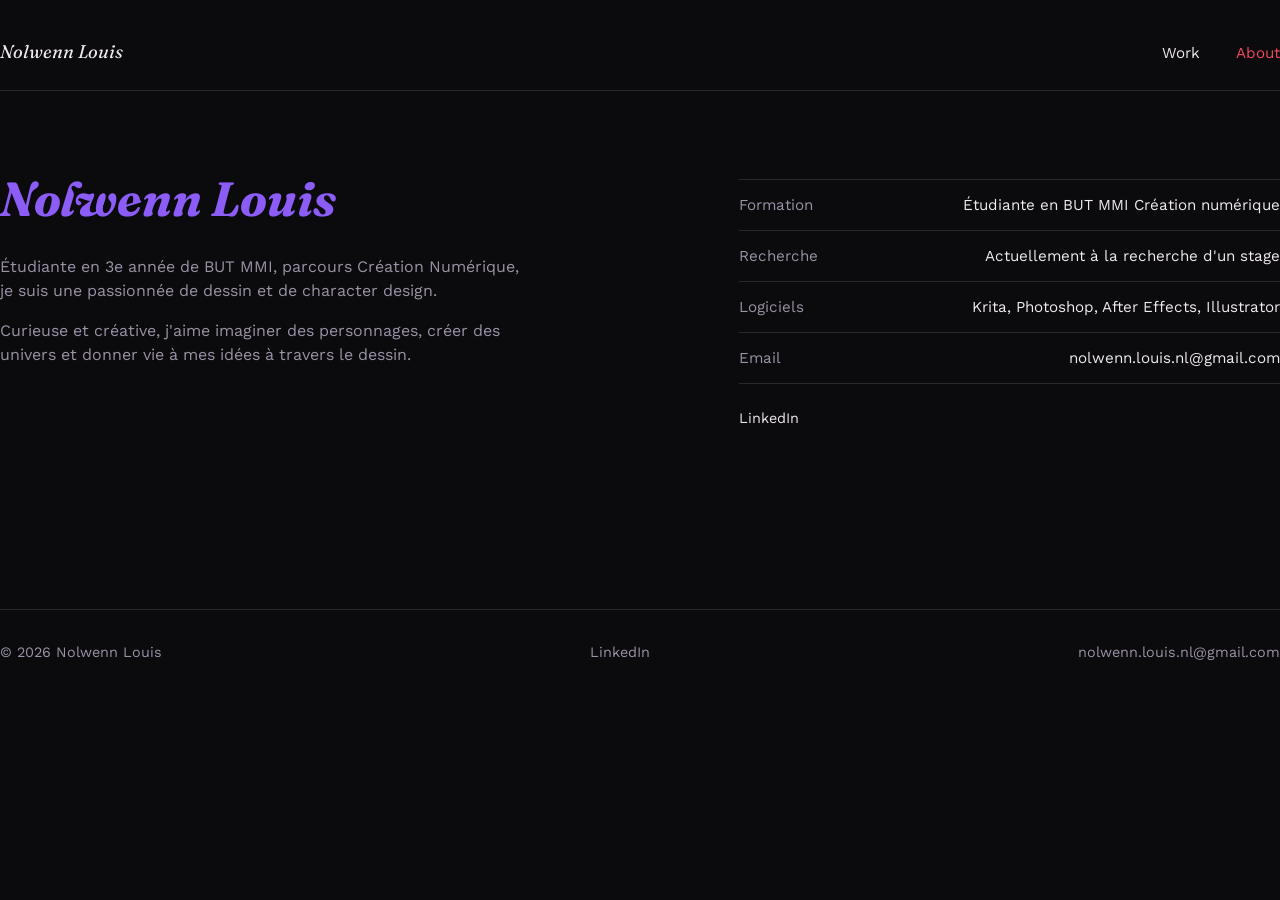
<file: about.html>
<!DOCTYPE html>
<html lang="fr">
<head>
  <meta charset="UTF-8" />
  <meta name="viewport" content="width=device-width, initial-scale=1" />
  <title>Nolwenn Louis</title>
  <meta name="description" content="À propos de Prénom Nom, étudiant en BUT MMI, character designer et illustrateur à la recherche d'un stage." />
  <link rel="icon" href="images/favicon.svg" type="image/svg+xml" />
  <link rel="preconnect" href="https://fonts.googleapis.com">
  <link rel="preconnect" href="https://fonts.gstatic.com" crossorigin>
  <link href="https://fonts.googleapis.com/css2?family=Fraunces:ital,opsz,wght@0,9..144,400;1,9..144,400;1,9..144,500&family=Work+Sans:wght@400;500&display=swap" rel="stylesheet">
  <link rel="stylesheet" href="style.css" />
</head>
<body>

  <header class="site-header container">
    <a class="logo" href="index.html" data-about="name">Prénom Nom</a>
    <nav class="site-nav" aria-label="Navigation principale">
      <ul>
        <li><a href="work.html">Work</a></li>
        <li><a href="about.html" aria-current="page">About</a></li>
      </ul>
    </nav>
  </header>

  <main class="container about-layout">
    <div class="about-text">
      <h1 data-about="name">Prénom Nom</h1>
      <div data-about-bio>
        <p>Présentation à venir.</p>
      </div>
    </div>

    <aside class="about-side">
      <dl>
        <div class="row"><dt>Formation</dt><dd data-about="status">BUT MMI · Création numérique</dd></div>
        <div class="row"><dt>Recherche</dt><dd data-about="internshipNote">Stage</dd></div>
        <div class="row"><dt>Logiciels</dt><dd data-about-softwares></dd></div>
        <div class="row"><dt>Email</dt><dd><a href="mailto:" data-about-email-link>email</a></dd></div>
      </dl>
      <ul data-about-links style="margin-top: 1.5rem; display:flex; gap:1.25rem; font-size: 0.9rem;"></ul>
    </aside>
  </main>

  <footer class="site-footer container">
    <p>&copy; <span id="year"></span> <span data-about="name">Prénom Nom</span></p>
    <ul data-about-links></ul>
    <a href="mailto:" data-about-email-link>email</a>
  </footer>

  <script>document.getElementById("year").textContent = new Date().getFullYear();</script>
  <script src="works.js"></script>
  <script src="about.js"></script>
  <script src="script.js"></script>
</body>
</html>
</file>
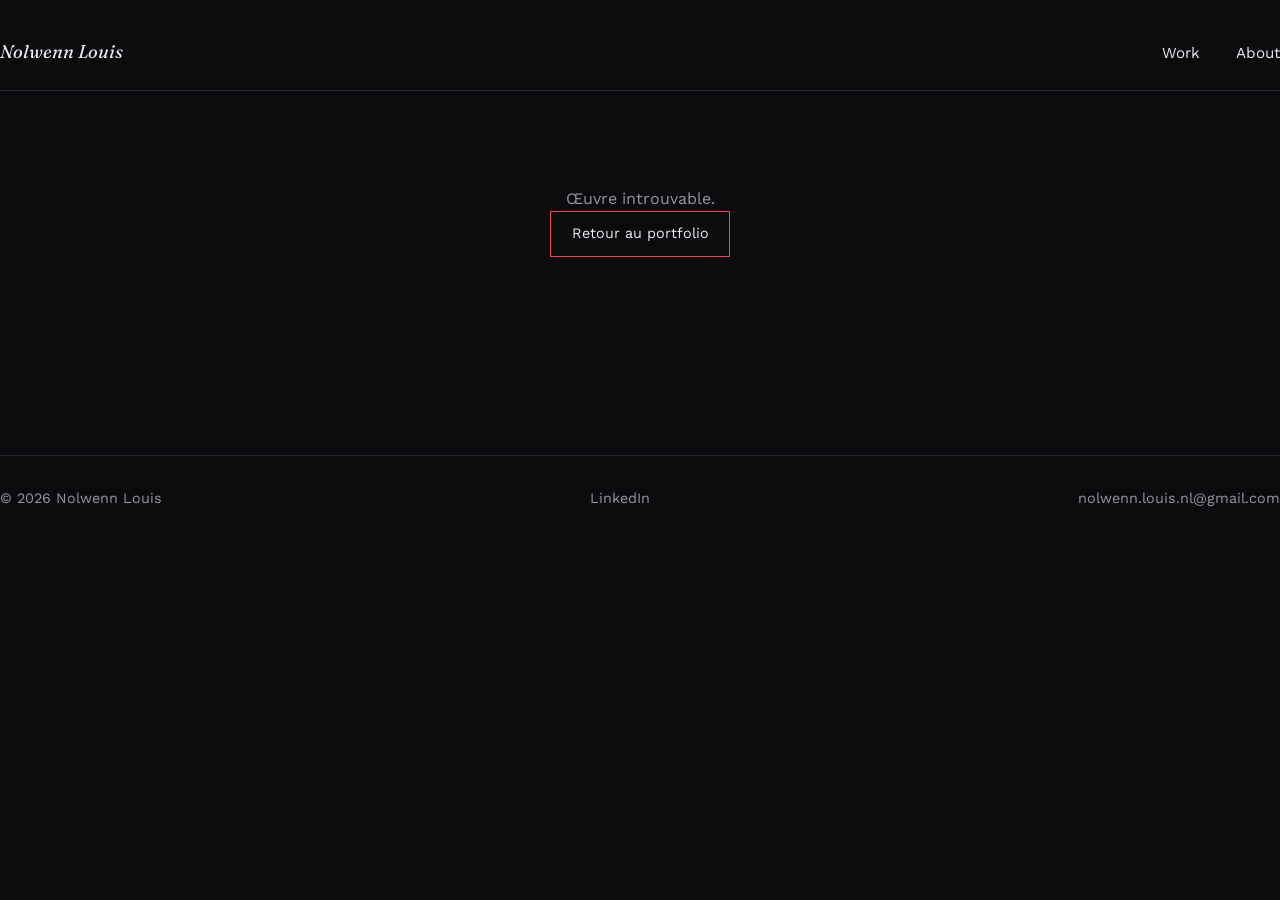
<file: oeuvre.html>
<!DOCTYPE html>
<html lang="fr">
<head>
  <meta charset="UTF-8" />
  <meta name="viewport" content="width=device-width, initial-scale=1" />
  <title>Œuvre — Prénom Nom</title>
  <link rel="icon" href="images/favicon.svg" type="image/svg+xml" />
  <link rel="preconnect" href="https://fonts.googleapis.com">
  <link rel="preconnect" href="https://fonts.gstatic.com" crossorigin>
  <link href="https://fonts.googleapis.com/css2?family=Fraunces:ital,opsz,wght@0,9..144,400;1,9..144,400;1,9..144,500&family=Work+Sans:wght@400;500&display=swap" rel="stylesheet">
  <link rel="stylesheet" href="style.css" />
</head>
<body>

  <header class="site-header container">
    <a class="logo" href="index.html" data-about="name">Prénom Nom</a>
    <nav class="site-nav" aria-label="Navigation principale">
      <ul>
        <li><a href="work.html">Work</a></li>
        <li><a href="about.html">About</a></li>
      </ul>
    </nav>
  </header>

  <main class="container" data-artwork-page>
    <div class="artwork-header">
      <p class="eyebrow" data-artwork-category></p>
      <h1 data-artwork-title></h1>
      <dl class="artwork-meta">
        <div><dt>Outils —</dt> <dd data-artwork-tools></dd></div>
      </dl>
      <p class="artwork-description" data-artwork-description></p>
    </div>

    <div class="artwork-media" data-artwork-media></div>

    <nav class="artwork-nav" aria-label="Œuvre précédente ou suivante">
      <a href="work.html" data-artwork-prev>← Précédent</a>
      <a href="work.html" data-artwork-next>Suivant →</a>
    </nav>
  </main>

  <footer class="site-footer container">
    <p>&copy; <span id="year"></span> <span data-about="name">Prénom Nom</span></p>
    <ul data-about-links></ul>
    <a href="mailto:" data-about-email-link>email</a>
  </footer>

  <script>document.getElementById("year").textContent = new Date().getFullYear();</script>
  <script src="works.js"></script>
  <script src="about.js"></script>
  <script src="script.js"></script>
</body>
</html>
</file>
<file: style.css>
/* =========================================================================
   PORTFOLIO — style.css
   -------------------------------------------------------------------------
   Système de design : fond sombre, encre presque noire, touches de rouge
   et de violet. Deux familles de police :
     - Fraunces (serif, avec italique)  → titres, accroche
     - Work Sans (grotesque)            → texte courant, interface
   Tout le monde peut modifier les couleurs et polices ci-dessous, dans
   la section "1. VARIABLES", sans toucher au reste du fichier.
   ========================================================================= */

/* 1. VARIABLES ------------------------------------------------------------ */
:root {
  /* Couleurs */
  --bg: #0b0a0d;         /* fond général, noir légèrement violacé */
  --bg-2: #17151b;       /* fond des blocs / images en attente */
  --fg: #efeaf0;         /* texte principal, blanc cassé */
  --fg-soft: #9a93a6;    /* texte secondaire, gris violacé */
  --line: #2b2731;       /* traits fins, séparateurs */
  --accent: #ef4b5f;     /* rouge — accent principal */
  --accent-2: #8b5cf6;   /* violet — accent secondaire */

  /* Typographie */
  --font-display: "Fraunces", Georgia, "Times New Roman", serif;
  --font-body: "Work Sans", -apple-system, "Segoe UI", sans-serif;

  /* Rythme */
  --gap: clamp(1rem, 2vw, 1.75rem);
  --container: 1400px;
}

/* 2. RESET MINIMAL ---------------------------------------------------------*/
*, *::before, *::after { box-sizing: border-box; }
html { scroll-behavior: smooth; }
@media (prefers-reduced-motion: reduce) {
  html { scroll-behavior: auto; }
  *, *::before, *::after { animation-duration: 0.001ms !important; animation-iteration-count: 1 !important; transition-duration: 0.001ms !important; }
}

body {
  margin: 0;
  background: var(--bg);
  color: var(--fg);
  font-family: var(--font-body);
  font-size: 16px;
  line-height: 1.5;
  -webkit-font-smoothing: antialiased;
}

img, video { max-width: 100%; display: block; }
a { color: inherit; text-decoration: none; }
button { font: inherit; background: none; border: none; cursor: pointer; color: inherit; }
ul { list-style: none; margin: 0; padding: 0; }
h1, h2, h3, p { margin: 0; }

:focus-visible {
  outline: 2px solid var(--accent);
  outline-offset: 3px;
}

.container {
  max-width: var(--container);
  margin: 0 auto;
  padding: 0 clamp(1.25rem, 4vw, 3rem);
}

/* 3. EN-TÊTE / NAVIGATION ---------------------------------------------------*/
.site-header {
  display: flex;
  align-items: baseline;
  justify-content: space-between;
  padding: clamp(1.5rem, 3vw, 2.5rem) 0 1.5rem;
  border-bottom: 1px solid var(--line);
  position: relative;
  z-index: 2;
}

.site-header .logo {
  font-family: var(--font-display);
  font-size: 1.15rem;
  font-style: italic;
}

.site-nav ul {
  display: flex;
  gap: clamp(1rem, 3vw, 2.25rem);
  font-size: 0.95rem;
}

.site-nav a {
  position: relative;
  padding-bottom: 2px;
}

.site-nav a[aria-current="page"] {
  color: var(--accent);
}

.site-nav a:not([aria-current="page"])::after {
  content: "";
  position: absolute;
  left: 0; right: 100%;
  bottom: -1px;
  height: 1px;
  background: var(--accent-2);
  transition: right 0.25s ease;
}

.site-nav a:not([aria-current="page"]):hover::after,
.site-nav a:not([aria-current="page"]):focus-visible::after {
  right: 0;
}

.nav-toggle {
  display: none;
}

/* 4. PIED DE PAGE -----------------------------------------------------------*/
.site-footer {
  border-top: 1px solid var(--line);
  margin-top: clamp(4rem, 8vw, 7rem);
  padding: 2rem 0 3rem;
  color: var(--fg-soft);
  font-size: 0.9rem;
  display: flex;
  flex-wrap: wrap;
  gap: 1rem 2rem;
  justify-content: space-between;
}

.site-footer a:hover, .site-footer a:focus-visible { color: var(--accent); }

/* 5. HERO (Accueil) ---------------------------------------------------------
   Le dessin de fond (hero-bg) est positionné DERRIÈRE le texte, en position
   absolue, avec un voile sombre par-dessus pour garder le texte lisible.
   Il est défini dans about.js (champ "heroBackground") : voir script.js.
   --------------------------------------------------------------------------*/
.hero {
  position: relative;
  overflow: hidden;
  padding: clamp(3rem, 8vw, 6rem) 0 clamp(2.5rem, 6vw, 4rem);
  border-bottom: 1px solid var(--line);
  isolation: isolate;
}

.hero-bg {
  position: absolute;
  inset: 0;
  background-size: cover;
  background-position: center;
  opacity: 0.4;
  z-index: -2;
}

.hero-bg::after {
  content: "";
  position: absolute;
  inset: 0;
  background:
    linear-gradient(180deg, rgba(11,10,13,0.55) 0%, rgba(11,10,13,0.75) 55%, var(--bg) 100%),
    radial-gradient(ellipse at 20% 30%, rgba(139,92,246,0.25), transparent 55%);
  z-index: -1;
}

.hero-kicker {
  font-size: 0.95rem;
  color: var(--fg-soft);
  max-width: 34ch;
  margin-bottom: 1.75rem;
}

.hero-title {
  font-family: var(--font-display);
  line-height: 0.98;
  font-weight: 400;
}

.hero-title span {
  display: block;
  font-size: clamp(2.5rem, 8vw, 5.5rem);
}

.hero-title span:nth-child(2) {
  font-style: italic;
  padding-left: clamp(0.5rem, 6vw, 3.5rem);
  color: var(--accent);
}

.hero-title span:nth-child(3) {
  padding-left: clamp(1rem, 12vw, 7rem);
  color: var(--accent-2);
}

.hero-meta {
  margin-top: clamp(2rem, 5vw, 3rem);
  display: flex;
  flex-wrap: wrap;
  gap: 1.5rem 3rem;
  align-items: flex-end;
  justify-content: space-between;
}

.hero-meta p {
  max-width: 46ch;
  color: var(--fg-soft);
}

.hero-meta strong { color: var(--fg); font-weight: 500; }

.button {
  display: inline-flex;
  align-items: center;
  gap: 0.5rem;
  border: 1px solid var(--accent);
  color: var(--fg);
  padding: 0.7rem 1.3rem;
  font-size: 0.9rem;
  white-space: nowrap;
  transition: background 0.2s ease, color 0.2s ease;
}

.button:hover, .button:focus-visible {
  background: var(--accent);
  color: var(--bg);
}

/* 6. GALERIE — mise en page façon Pinterest -------------------------------
   Principe : une mise en page en colonnes (CSS "column-count"), où chaque
   image garde ses proportions naturelles. Les vignettes s'empilent dans
   la première colonne disponible, comme sur Pinterest — c'est ce qui
   garantit qu'elles s'imbriquent toujours proprement, sans trou ni
   chevauchement, quelles que soient leurs proportions (portrait, paysage,
   carrée). Tu n'as jamais besoin d'ajuster quoi que ce soit toi-même.
   --------------------------------------------------------------------------*/
.gallery {
  column-count: 3;
  column-gap: var(--gap);
  padding: clamp(2.5rem, 6vw, 4rem) 0;
}

@media (min-width: 1200px) {
  .gallery { column-count: 4; }
}

.gallery-item {
  position: relative;
  overflow: hidden;
  background: var(--bg-2);
  break-inside: avoid;
  margin: 0 0 var(--gap);
}

.gallery-item.is-hidden { display: none; }

.gallery-item a {
  display: block;
  width: 100%;
}

.gallery-item img, .gallery-item video {
  width: 100%;
  height: auto;
  transition: transform 0.6s cubic-bezier(.2,.7,.2,1);
}

.gallery-item:hover img, .gallery-item:hover video,
.gallery-item:focus-within img, .gallery-item:focus-within video {
  transform: scale(1.035);
}

.gallery-caption {
  position: absolute;
  left: 0; right: 0; bottom: 0;
  padding: 0.9rem 1rem;
  background: linear-gradient(to top, rgba(11,10,13,0.85), transparent);
  color: var(--fg);
  opacity: 0;
  transform: translateY(6px);
  transition: opacity 0.25s ease, transform 0.25s ease;
}

.gallery-item:hover .gallery-caption,
.gallery-item:focus-within .gallery-caption {
  opacity: 1;
  transform: translateY(0);
}

.gallery-caption .title { font-family: var(--font-display); font-style: italic; font-size: 1.05rem; }
.gallery-caption .category { font-size: 0.75rem; color: var(--accent); }

/* variante "other" un peu plus discrète, comme demandé */
.gallery-item[data-category="other"] .gallery-caption { background: linear-gradient(to top, rgba(11,10,13,0.65), transparent); }

/* apparition douce au chargement / scroll */
.gallery-item {
  opacity: 0;
  animation: fade-up 0.6s ease forwards;
  animation-play-state: paused;
}
.gallery-item.is-visible { animation-play-state: running; }

@keyframes fade-up {
  from { opacity: 0; transform: translateY(14px); }
  to { opacity: 1; transform: translateY(0); }
}

@media (prefers-reduced-motion: reduce) {
  .gallery-item { opacity: 1; animation: none; }
}

/* 7. PAGE WORK — filtres -----------------------------------------------------*/
.page-title {
  font-family: var(--font-display);
  font-style: italic;
  font-size: clamp(2rem, 5vw, 3rem);
  padding-top: clamp(2.5rem, 6vw, 4rem);
}

.filters {
  display: flex;
  flex-wrap: wrap;
  gap: 0.4rem 1.75rem;
  margin-top: clamp(1.5rem, 3vw, 2.25rem);
  padding-bottom: clamp(1.5rem, 3vw, 2.25rem);
  border-bottom: 1px solid var(--line);
  font-size: 0.95rem;
}

.filters button {
  padding: 0.2rem 0;
  color: var(--fg-soft);
  border-bottom: 1px solid transparent;
}

.filters button:hover, .filters button:focus-visible {
  color: var(--fg);
}

.filters button[aria-pressed="true"] {
  color: var(--fg);
  border-bottom-color: var(--accent);
}

/* 8. PAGE ŒUVRE (détail) -----------------------------------------------------*/
.artwork-header {
  padding: clamp(2.5rem, 6vw, 4rem) 0 clamp(1.5rem, 4vw, 2.5rem);
  max-width: 70ch;
}

.artwork-header .eyebrow {
  color: var(--accent);
  font-size: 0.9rem;
  margin-bottom: 0.75rem;
}

.artwork-header h1 {
  font-family: var(--font-display);
  font-style: italic;
  font-size: clamp(2rem, 5vw, 3.25rem);
  line-height: 1.05;
}

.artwork-meta {
  display: flex;
  flex-wrap: wrap;
  gap: 0.5rem 2rem;
  margin-top: 1.5rem;
  padding-top: 1.5rem;
  border-top: 1px solid var(--line);
  font-size: 0.9rem;
  color: var(--fg-soft);
}

.artwork-meta dt { font-weight: 500; color: var(--fg); display: inline; }
.artwork-meta dd { display: inline; margin: 0; }

.artwork-description {
  margin-top: 1.5rem;
  max-width: 60ch;
  color: var(--fg-soft);
}

.artwork-media {
  display: flex;
  flex-direction: column;
  gap: var(--gap);
  padding: clamp(1.5rem, 4vw, 3rem) 0 clamp(3rem, 6vw, 5rem);
}

.artwork-media figure { margin: 0; }

/* Lecteur YouTube / Vimeo intégré (format 16:9) */
.embed-wrapper {
  position: relative;
  aspect-ratio: 16 / 9;
  background: var(--bg-2);
}
.embed-wrapper iframe {
  position: absolute;
  inset: 0;
  width: 100%;
  height: 100%;
  border: 0;
}

.artwork-media figcaption {
  margin-top: 0.5rem;
  font-size: 0.85rem;
  color: var(--fg-soft);
  font-style: italic;
}

.artwork-nav {
  display: flex;
  justify-content: space-between;
  border-top: 1px solid var(--line);
  padding: 1.5rem 0 3rem;
  font-size: 0.9rem;
}

.artwork-nav a:hover, .artwork-nav a:focus-visible { color: var(--accent); }

.not-found {
  padding: 6rem 0;
  text-align: center;
  color: var(--fg-soft);
}

/* 9. PAGE ABOUT --------------------------------------------------------------*/
.about-layout {
  display: grid;
  grid-template-columns: 1.1fr 0.9fr;
  gap: clamp(2rem, 6vw, 5rem);
  padding: clamp(2.5rem, 6vw, 4.5rem) 0 clamp(3rem, 6vw, 5rem);
  align-items: start;
}

.about-layout h1 {
  font-family: var(--font-display);
  font-style: italic;
  font-size: clamp(2rem, 5vw, 3rem);
  margin-bottom: 1.25rem;
  color: var(--accent-2);
}

.about-text p { color: var(--fg-soft); max-width: 52ch; }
.about-text p + p { margin-top: 1rem; }

.about-side dl {
  border-top: 1px solid var(--line);
}

.about-side .row {
  display: flex;
  justify-content: space-between;
  gap: 1rem;
  padding: 0.85rem 0;
  border-bottom: 1px solid var(--line);
  font-size: 0.95rem;
}

.about-side dt { color: var(--fg-soft); }
.about-side dd { margin: 0; text-align: right; }
.about-side a:hover, .about-side a:focus-visible { color: var(--accent); }

/* 10. RESPONSIVE --------------------------------------------------------------*/
@media (max-width: 860px) {
  .site-nav ul { gap: 1.25rem; font-size: 0.9rem; }

  .hero-title span:nth-child(2),
  .hero-title span:nth-child(3) { padding-left: 0; }

  .gallery { column-count: 2; }
  .gallery-caption { opacity: 1; transform: none; }

  .about-layout { grid-template-columns: 1fr; }
}

@media (max-width: 540px) {
  .gallery { column-count: 1; }
}
</file>
